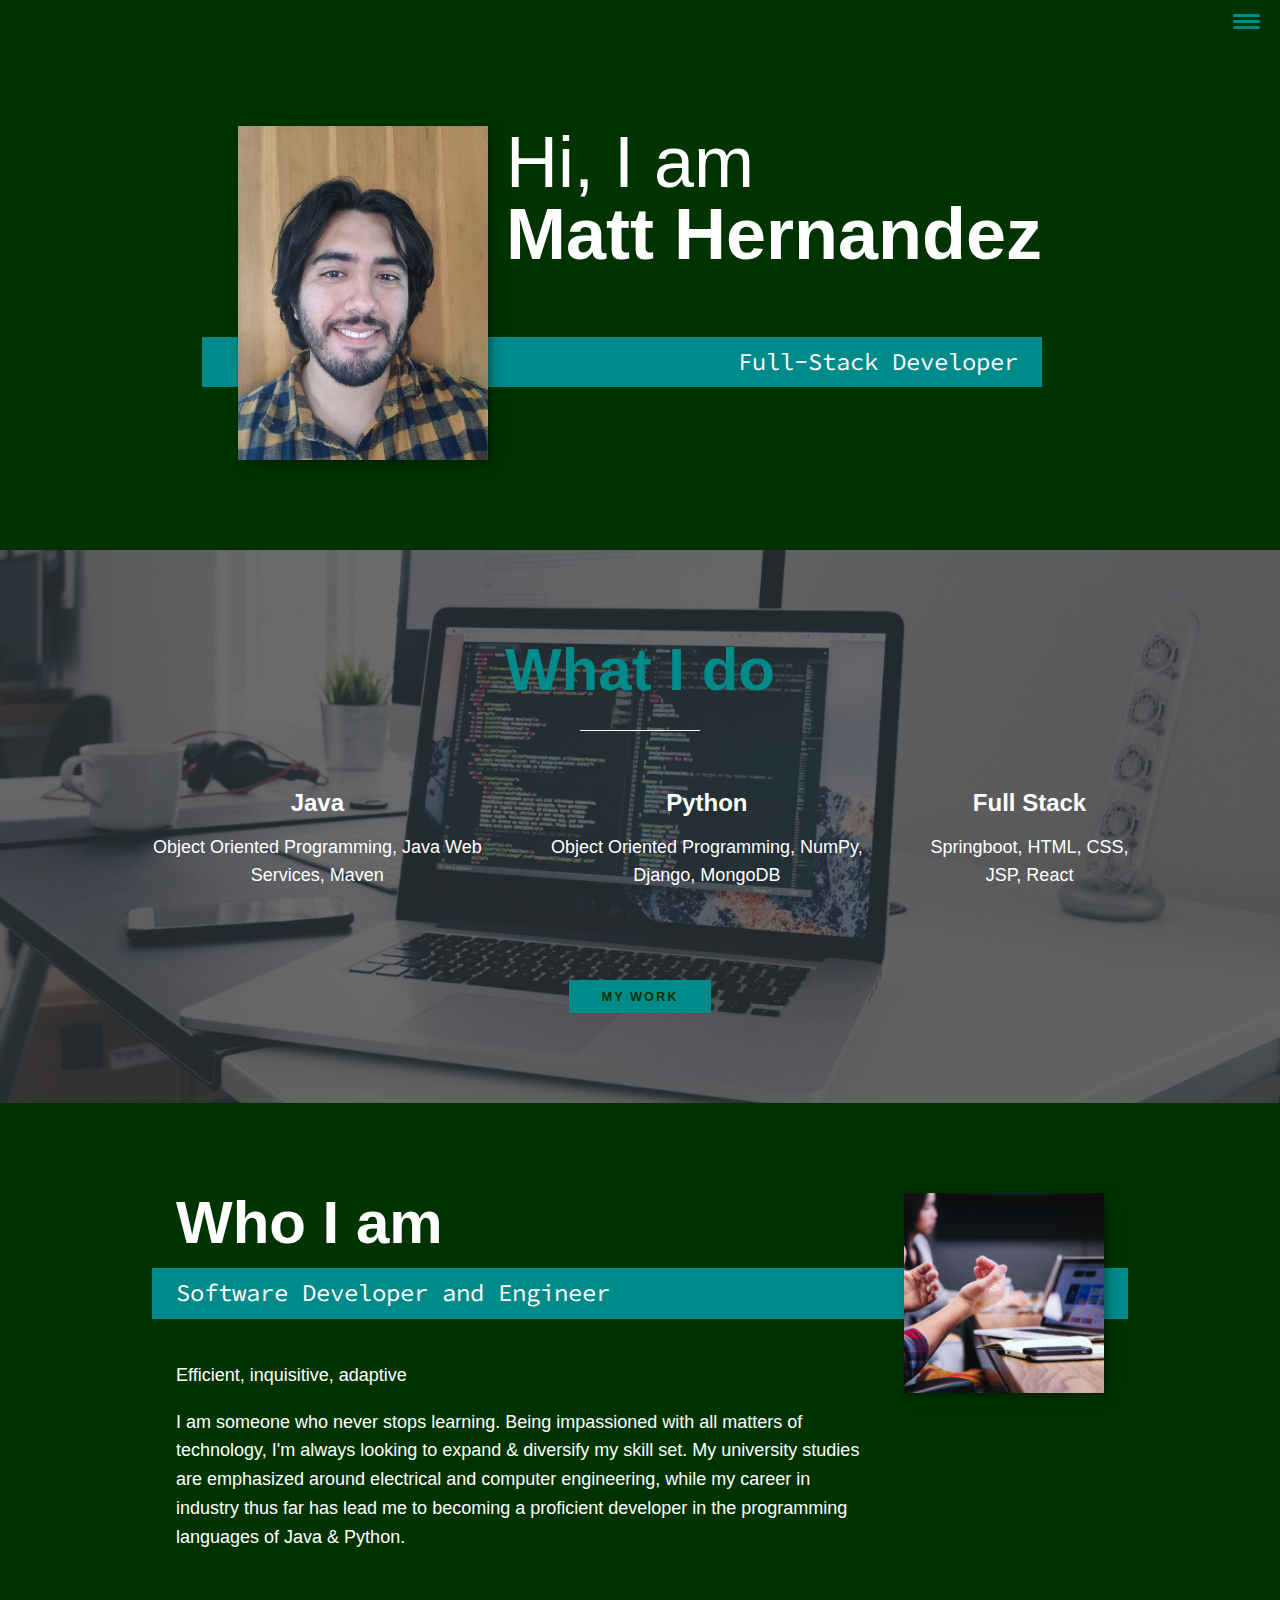
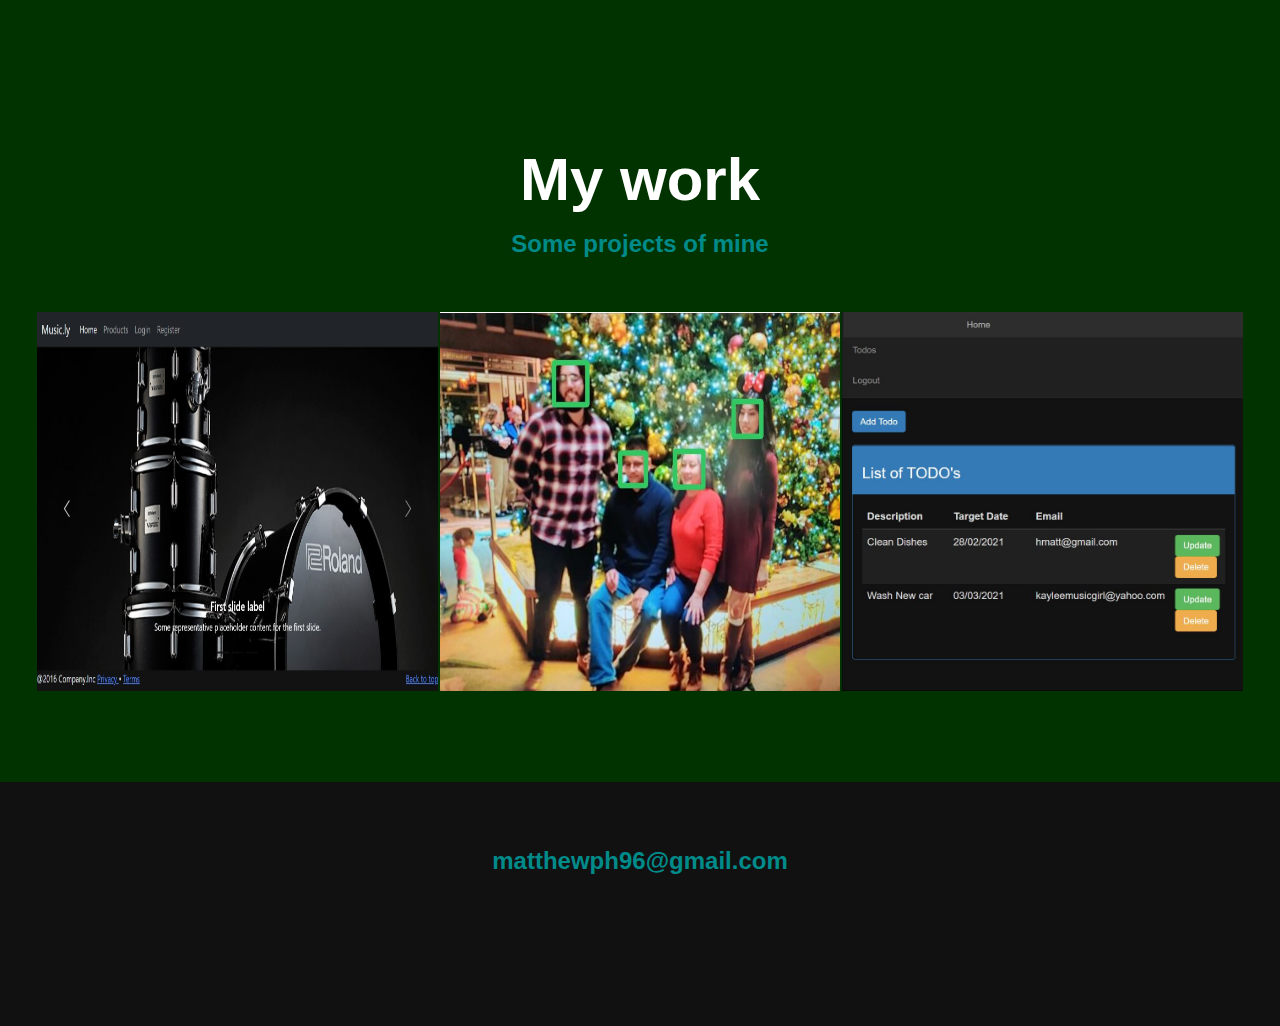
<file: index.html>
<!DOCTYPE html>
<html lang="en">
    <head>
        <meta charset="UTF-8" />
        <meta name="viewport" content="width=device-width, initial-scale=1.0" />
        <title>Matthew's Portfolio Website</title>
        <link rel="stylesheet"
              href="https://cdnjs.cloudflare.com/ajax/libs/font-awesome/5.11.2/css/all.css"
              integrity="sha256-46qynGAkLSFpVbEBog43gvNhfrOj+BmwXdxFgVK/Kvc="
              crossorigin="anonymous">

        <link rel="stylesheet" href="style.css">
        <link
                href="https://fonts.googleapis.com/css?family=Source+Code+Pro:400,900|Source+Sans
                +Pro:300,900&display=swap"
                rel="stylesheet">
    </head>
    <body>
        <header>
            <div class="logo">
                <i class="fas fa-meteor"></i>
            </div>
            <button class="nav-toggle" aria-label="toggle navigation">
                <span class="hamburger"></span>
            </button>
            <nav class="nav">
                <ul class="nav__list">
                    <li class="nav__item"><a href="#home" class="nav__link">Home</a></li>
                    <li class="nav__item"><a href="#services" class="nav__link">My Services</a></li>
                    <li class="nav__item"><a href="#about" class="nav__link">About Me</a></li>
                    <li class="nav__item"><a href="#work" class="nav__link">My Work</a></li>
                </ul>
            </nav>
        </header>

        <!-- Introduction -->
        <section class="intro" id="home">
            <h1 class="section__title section__title--intro">
                Hi, I am <strong>Matt Hernandez</strong>
            </h1>
            <p class="section__subtitle section__subtitle--intro">Full-Stack Developer</p>
            <img src="img/Matt_Headshot.jpg" alt="picture of me smiling" class="intro__img">
        </section>


        <!-- My Services -->
        <section class="my-services" id="services">
            <h2 class="section__title section__title--services">What I do</h2>
            <div class="services">
                <div class="service">
                    <h3>Java</h3>
                    <p>Object Oriented Programming, Java Web Services, Maven</p>
                </div>  <!-- / service -->

                <div class="service">
                    <h3>Python</h3>
                    <p>Object Oriented Programming, NumPy, Django, MongoDB</p>
                </div>  <!-- / service -->

                <div class="service">
                    <h3>Full Stack</h3>
                    <p>Springboot, HTML, CSS, JSP, React</p>
                </div>  <!-- / service -->
            </div>  <!-- / services -->

            <a href="#work" class="btn">My Work</a>
        </section>


        <!-- About me -->
        <section class="about-me" id="about">
            <h2 class="section__title section__title--about">Who I am</h2>
            <p class="section__subtitle section__subtitle--about">Software Developer and Engineer</p>

            <div class="about-me__body">
                <p>Efficient, inquisitive, adaptive</p>
               <p>I am someone who never stops learning. Being impassioned with all matters of technology, I'm always
               looking to expand & diversify my skill set. My university studies are emphasized around electrical and
               computer engineering, while my career in industry thus far has lead me to becoming a proficient developer
               in the programming languages of Java & Python.</p>
            </div>

            <img src="img/portfolio-07.jpg" alt="temp pic" class="about-me__img">
        </section>

        <!-- My Work -->
        <section class="my-work" id="work">
            <h2 class="section__title">My work</h2>
            <p class="section__subtitle section__subtitle--work">Some projects of mine</p>

            <div class="portfolio">
                <!-- Portfolio item 01 -->
                <a href="portfolio-musicstore.html" class="portfolio__item">
                    <img src="img/portfolio-musicstore-1.JPG" alt="Music Store" class="portfolio__img">
                </a>

                <!-- Portfolio item 02 -->
                <a href="portfolio-face.html" class="portfolio__item">
                    <img src="img/Face1.JPG" alt="" class="portfolio__img">
                </a>

                <!-- Portfolio item 03 -->
                <a href="portfolio-taskmanager.html" class="portfolio__item">
                    <img src="img/portfolio-taskmanager-1.JPG" alt="" class="portfolio__img">
                </a>
            </div>
        </section>


        <!-- Footer -->
        <footer class="footer">
            <a href="mailto:matthewph96@gmail.com" class="footer__link">matthewph96@gmail.com</a>
            <ul class="social-list">
                <li class="social-list__item">
                    <a class="social-list__link" href="https://www.linkedin.com/in/hernan-p-matt/">
                        <i class="fab fa-linkedin"></i>
                    </a>
                </li>

                <li class="social-list__item">
                    <a class="social-list__link" href="https://github.com/J-Baka">
                        <i class="fab fa-github-square"></i>
                    </a>
                </li>
            </ul>
        </footer>

        <script src="js/index.js"></script>
    </body>
</html>
</file>
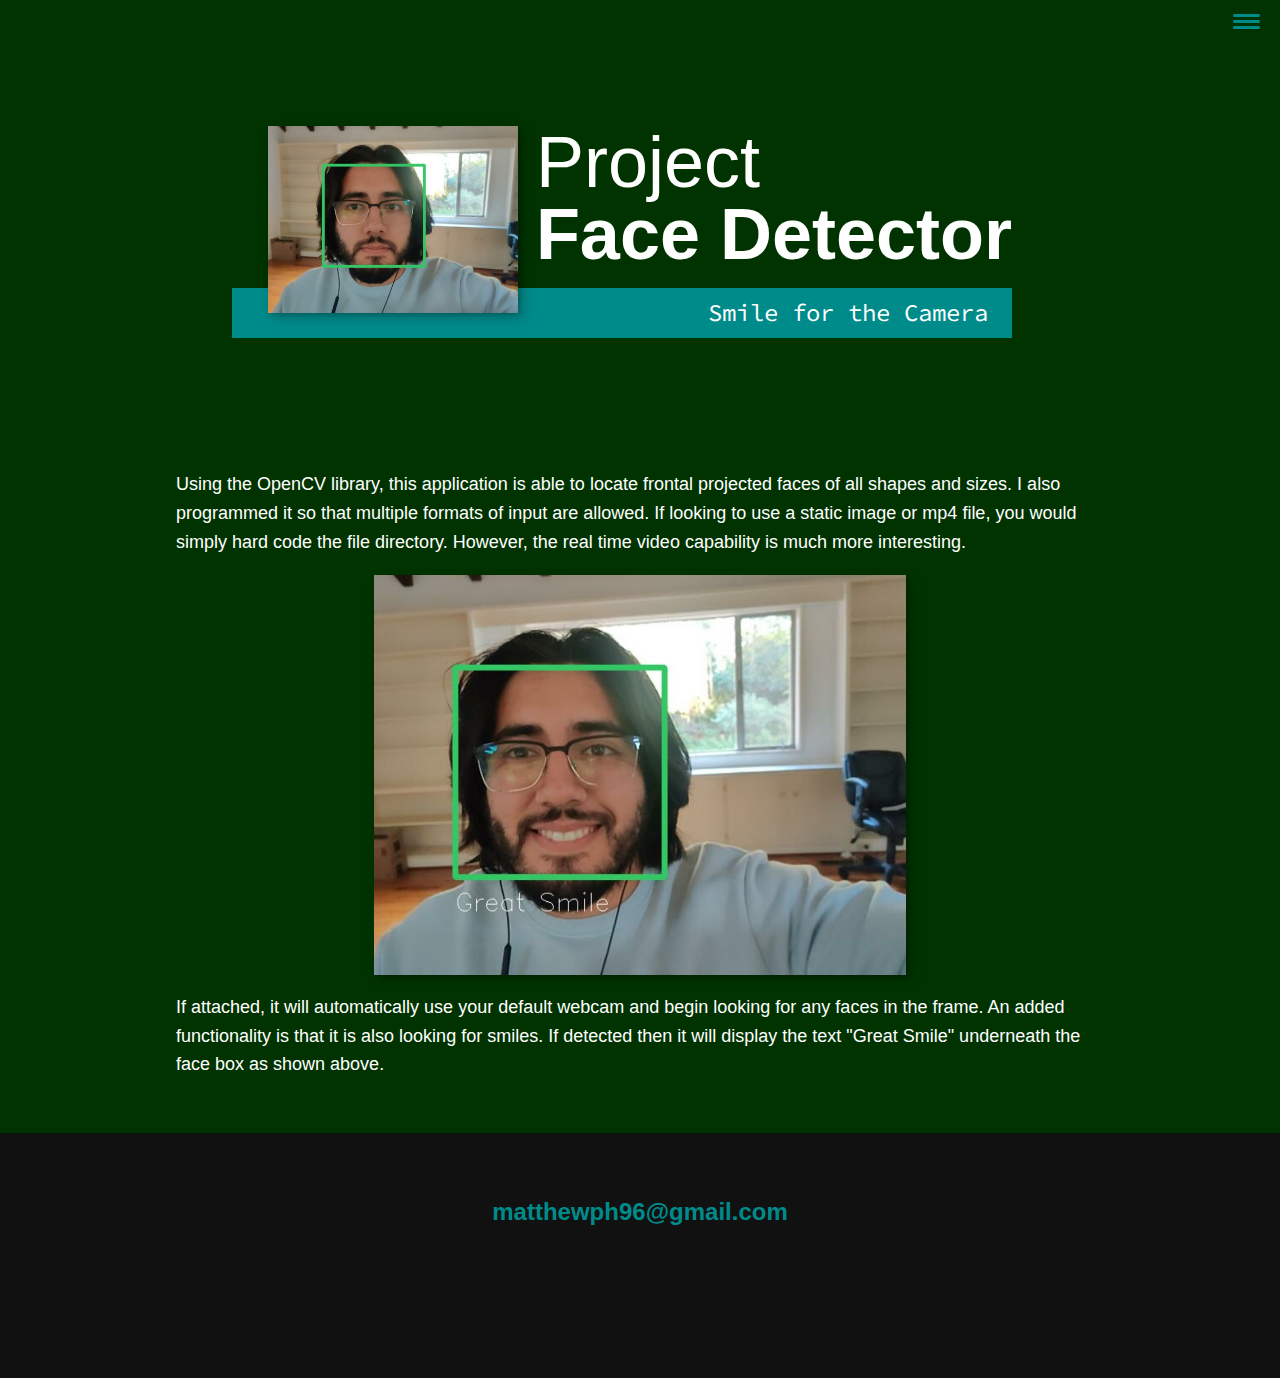
<file: portfolio-face.html>
<!DOCTYPE html>
<html lang="en">
    <head>
        <meta charset="UTF-8" />
        <meta name="viewport" content="width=device-width, initial-scale=1.0" />
        <title>Matthew's Portfolio Website</title>
        <link rel="stylesheet"
              href="https://cdnjs.cloudflare.com/ajax/libs/font-awesome/5.11.2/css/all.css"
              integrity="sha256-46qynGAkLSFpVbEBog43gvNhfrOj+BmwXdxFgVK/Kvc="
              crossorigin="anonymous">

        <link rel="stylesheet" href="style.css">
        <link
                href="https://fonts.googleapis.com/css?family=Source+Code+Pro:400,900|Source+Sans
                +Pro:300,900&display=swap"
                rel="stylesheet">
    </head>
    <body>
        <header>
            <div class="logo">
                <i class="fas fa-meteor"></i>
            </div>
            <button class="nav-toggle" aria-label="toggle navigation">
                <span class="hamburger"></span>
            </button>
            <nav class="nav">
                <ul class="nav__list">
                    <li class="nav__item"><a href="index.html" class="nav__link">Home</a></li>
                    <li class="nav__item"><a href="index.html#services" class="nav__link">My Services</a></li>
                    <li class="nav__item"><a href="index.html#about" class="nav__link">About Me</a></li>
                    <li class="nav__item"><a href="index.html#work" class="nav__link">My Work</a></li>
                </ul>
            </nav>
        </header>

        <!-- Introduction -->
        <section class="intro">
            <h1 class="section__title section__title--intro">
                Project <strong>Face Detector</strong>
            </h1>
            <p class="section__subtitle section__subtitle--intro">Smile for the Camera</p>
            <img src="img/Face2.JPG" alt="temp pic" class="intro__img">
        </section>

        <div class="portfolio-item-individual">
            <p>Using the OpenCV library, this application is able to locate frontal projected faces of all shapes
                and sizes. I also programmed it so that multiple formats of input are allowed. If looking to use
                a static image or mp4 file, you would simply hard code the file directory. However, the real time video
                capability is much more interesting. </p>

            <img src="img/Face3.JPG" alt="">

            <p> If attached, it will automatically use your default webcam and begin looking for any faces in the frame.
                An added functionality is that it is also looking for smiles. If detected then it will display the text
                "Great Smile" underneath the face box as shown above.</p>
        </div>





        <!-- Footer -->
        <footer class="footer">
            <a href="mailto:matthewph96@gmail.com" class="footer__link">matthewph96@gmail.com</a>
            <ul class="social-list">
                <li class="social-list__item">
                    <a class="social-list__link" href="https://www.linkedin.com/in/hernan-p-matt/">
                        <i class="fab fa-linkedin"></i>
                    </a>
                </li>

                <li class="social-list__item">
                    <a class="social-list__link" href="https://github.com/J-Baka/FaceDetection">
                        <i class="fab fa-github-square"></i>
                    </a>
                </li>
            </ul>
        </footer>


        <script src="js/index.js"></script>

    </body>
</html>
</file>
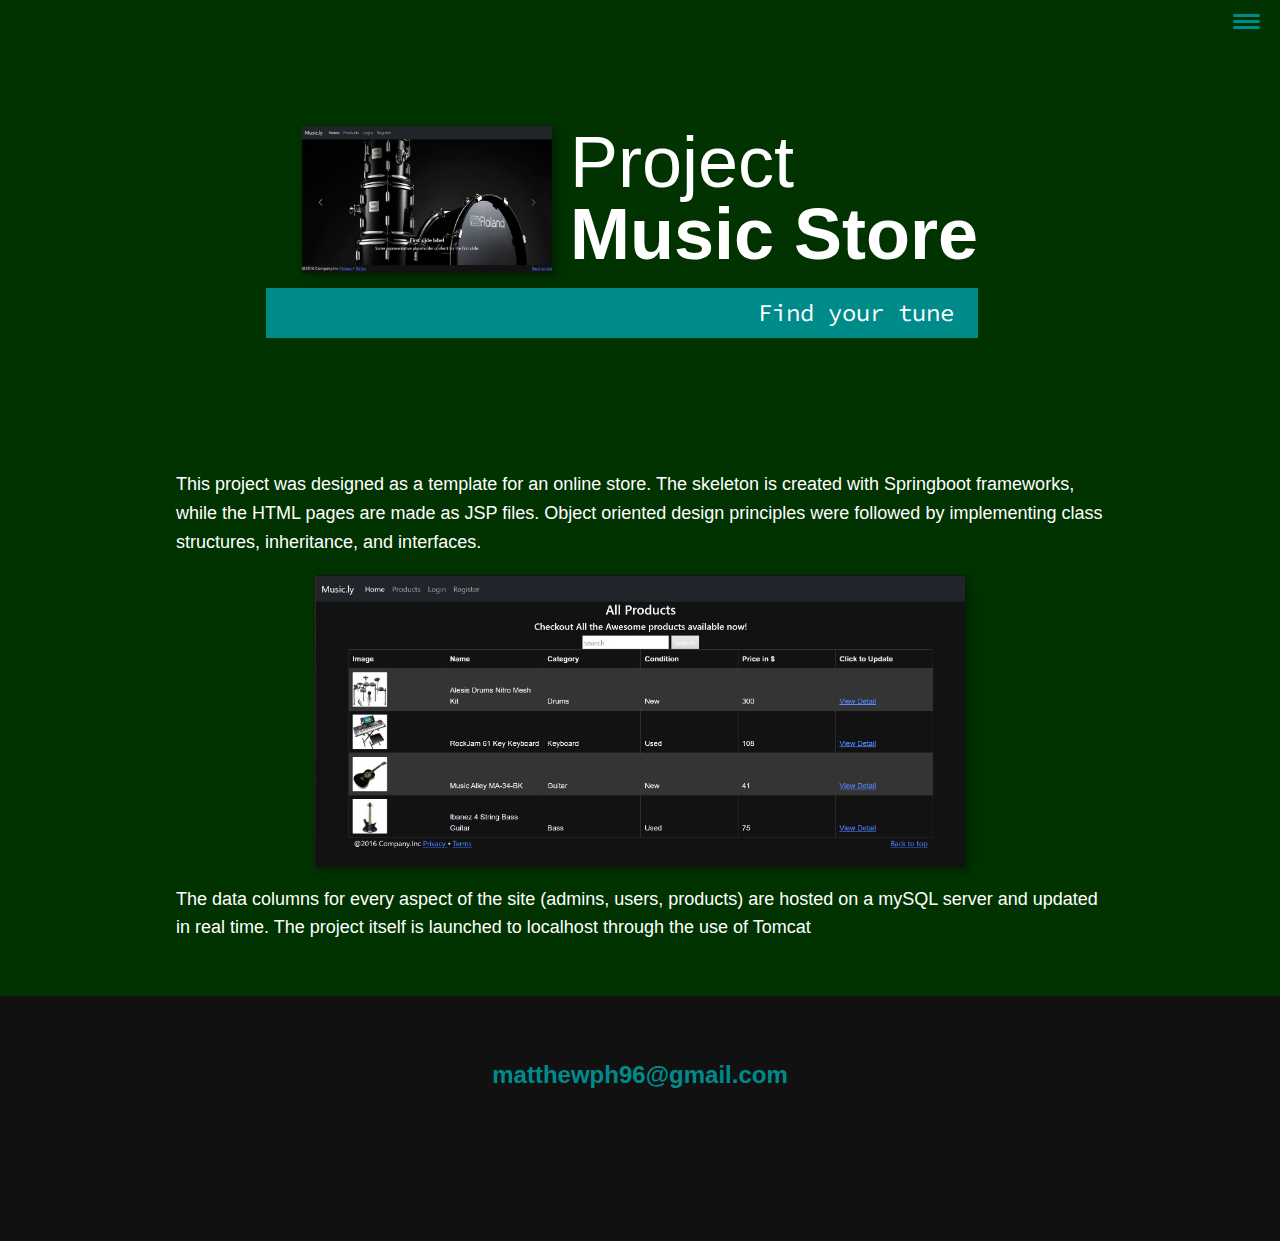
<file: portfolio-musicstore.html>
<!DOCTYPE html>
<html lang="en">
    <head>
        <meta charset="UTF-8" />
        <meta name="viewport" content="width=device-width, initial-scale=1.0" />
        <title>Matthew's Portfolio Website</title>
        <link rel="stylesheet"
              href="https://cdnjs.cloudflare.com/ajax/libs/font-awesome/5.11.2/css/all.css"
              integrity="sha256-46qynGAkLSFpVbEBog43gvNhfrOj+BmwXdxFgVK/Kvc="
              crossorigin="anonymous">

        <link rel="stylesheet" href="style.css">
        <link
                href="https://fonts.googleapis.com/css?family=Source+Code+Pro:400,900|Source+Sans
                +Pro:300,900&display=swap"
                rel="stylesheet">
    </head>
    <body>
        <header>
            <div class="logo">
                <i class="fas fa-meteor"></i>
            </div>
            <button class="nav-toggle" aria-label="toggle navigation">
                <span class="hamburger"></span>
            </button>
            <nav class="nav">
                <ul class="nav__list">
                    <li class="nav__item"><a href="index.html" class="nav__link">Home</a></li>
                    <li class="nav__item"><a href="index.html#services" class="nav__link">My Services</a></li>
                    <li class="nav__item"><a href="index.html#about" class="nav__link">About Me</a></li>
                    <li class="nav__item"><a href="index.html#work" class="nav__link">My Work</a></li>
                </ul>
            </nav>
        </header>

        <!-- Introduction -->
        <section class="intro">
            <h1 class="section__title section__title--intro">
                Project <strong>Music Store</strong>
            </h1>
            <p class="section__subtitle section__subtitle--intro">Find your tune</p>
            <img src="img/portfolio-musicstore-1.JPG" alt="temp pic" class="intro__img">
        </section>

        <div class="portfolio-item-individual">
            <p>This project was designed as a template for an online store. The skeleton is created with Springboot
                frameworks, while the HTML pages are made as JSP files. Object oriented design principles were followed
            by implementing class structures, inheritance, and interfaces.</p>

            <img src="img/portfolio-musicstore-2.JPG" alt="">

            <p>The data columns for every aspect of the site (admins, users, products) are hosted on a mySQL server
                and updated in real time. The project itself is launched to localhost through the use of Tomcat</p>
        </div>





        <!-- Footer -->
        <footer class="footer">
            <a href="mailto:matthewph96@gmail.com" class="footer__link">matthewph96@gmail.com</a>
            <ul class="social-list">
                <li class="social-list__item">
                    <a class="social-list__link" href="https://www.linkedin.com/in/hernan-p-matt/">
                        <i class="fab fa-linkedin"></i>
                    </a>
                </li>

                <li class="social-list__item">
                    <a class="social-list__link" href="https://github.com/J-Baka/MusicStore">
                        <i class="fab fa-github-square"></i>
                    </a>
                </li>
            </ul>
        </footer>


        <script src="js/index.js"></script>

    </body>
</html>
</file>
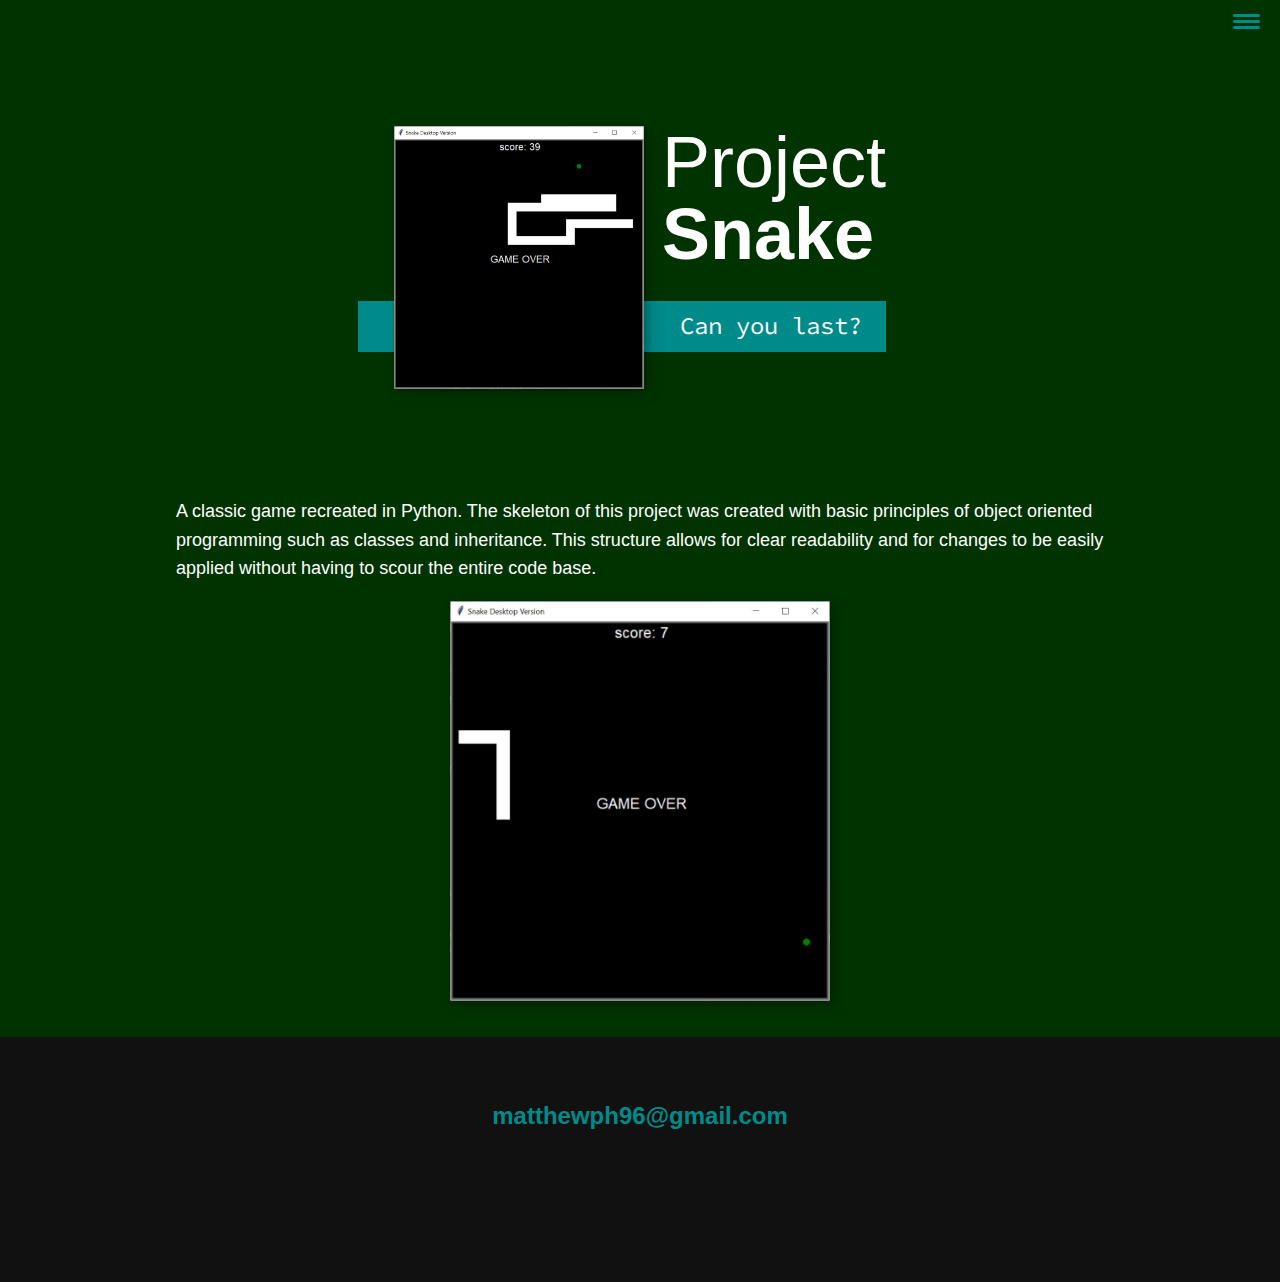
<file: portfolio-snake.html>
<!DOCTYPE html>
<html lang="en">
    <head>
        <meta charset="UTF-8" />
        <meta name="viewport" content="width=device-width, initial-scale=1.0" />
        <title>Matthew's Portfolio Website</title>
        <link rel="stylesheet"
              href="https://cdnjs.cloudflare.com/ajax/libs/font-awesome/5.11.2/css/all.css"
              integrity="sha256-46qynGAkLSFpVbEBog43gvNhfrOj+BmwXdxFgVK/Kvc="
              crossorigin="anonymous">

        <link rel="stylesheet" href="style.css">
        <link
                href="https://fonts.googleapis.com/css?family=Source+Code+Pro:400,900|Source+Sans
                +Pro:300,900&display=swap"
                rel="stylesheet">
    </head>
    <body>
        <header>
            <div class="logo">
                <i class="fas fa-meteor"></i>
            </div>
            <button class="nav-toggle" aria-label="toggle navigation">
                <span class="hamburger"></span>
            </button>
            <nav class="nav">
                <ul class="nav__list">
                    <li class="nav__item"><a href="index.html" class="nav__link">Home</a></li>
                    <li class="nav__item"><a href="index.html#services" class="nav__link">My Services</a></li>
                    <li class="nav__item"><a href="index.html#about" class="nav__link">About Me</a></li>
                    <li class="nav__item"><a href="index.html#work" class="nav__link">My Work</a></li>
                </ul>
            </nav>
        </header>

        <!-- Introduction -->
        <section class="intro">
            <h1 class="section__title section__title--intro">
                Project <strong>Snake</strong>
            </h1>
            <p class="section__subtitle section__subtitle--intro">Can you last?</p>
            <img src="img/portfolio-snake-1.JPG" alt="temp pic" class="intro__img">
        </section>

        <div class="portfolio-item-individual">
            <p>A classic game recreated in Python. The skeleton of this project was created with basic principles of
                object oriented programming such as classes and inheritance. This structure allows for clear readability
            and for changes to be easily applied without having to scour the entire code base.</p>

            <img src="img/portfolio-snake-2.JPG" alt="">
        </div>





        <!-- Footer -->
        <footer class="footer">
            <a href="mailto:matthewph96@gmail.com" class="footer__link">matthewph96@gmail.com</a>
            <ul class="social-list">
                <li class="social-list__item">
                    <a class="social-list__link" href="https://www.linkedin.com/in/hernan-p-matt/">
                        <i class="fab fa-linkedin"></i>
                    </a>
                </li>

                <li class="social-list__item">
                    <a class="social-list__link" href="https://github.com/J-Baka/Snake">
                        <i class="fab fa-github-square"></i>
                    </a>
                </li>
            </ul>
        </footer>


        <script src="js/index.js"></script>

    </body>
</html>
</file>
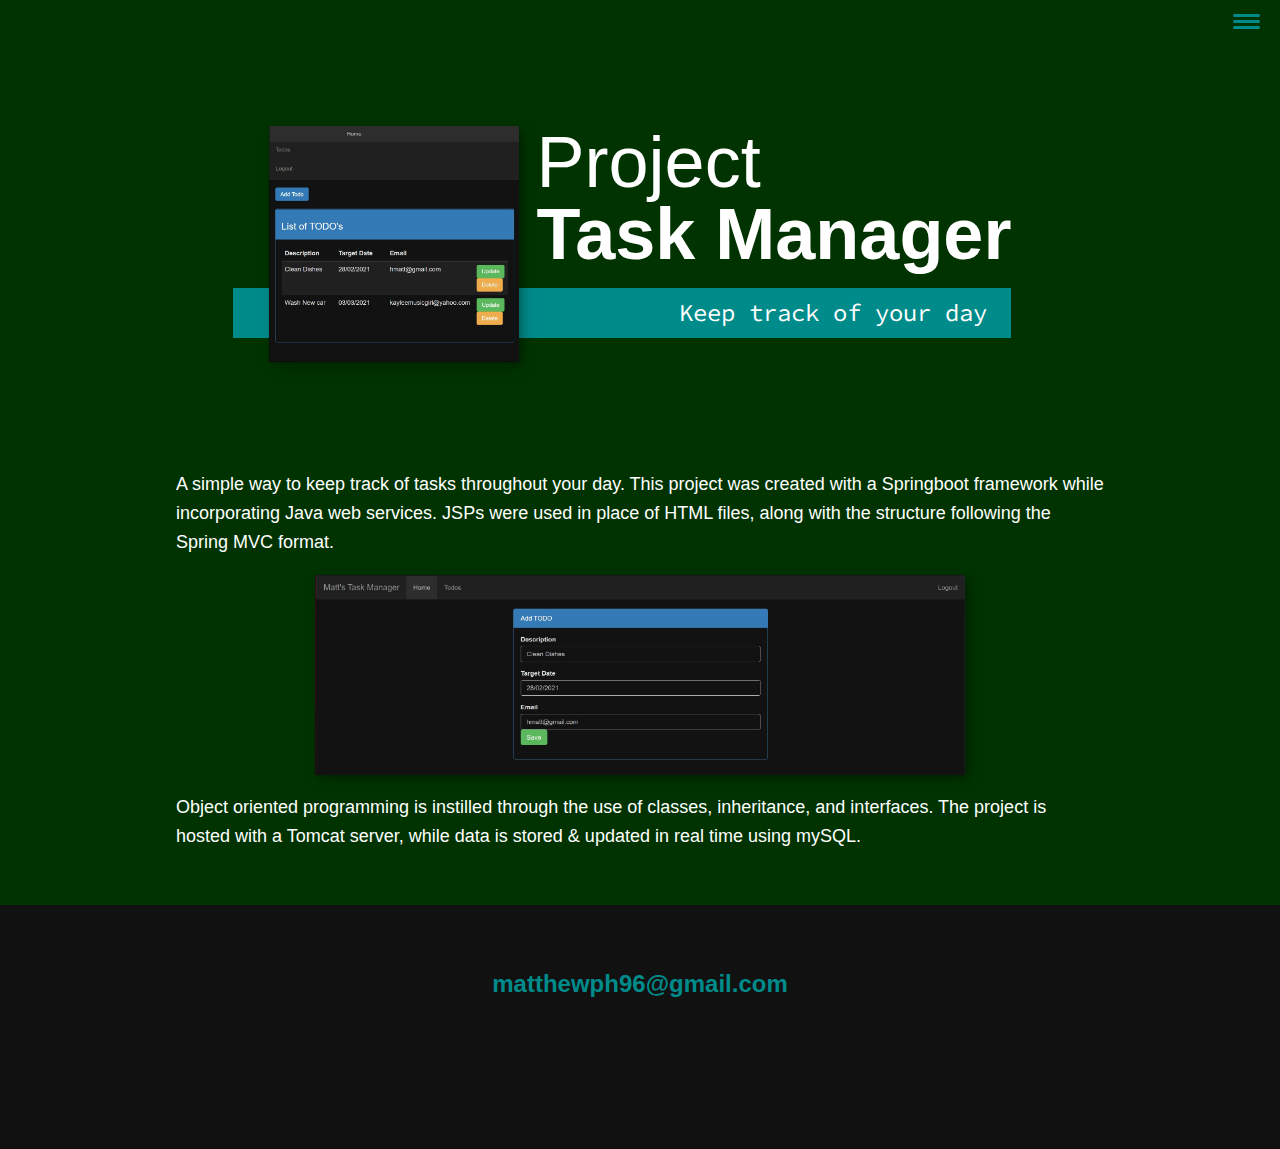
<file: portfolio-taskmanager.html>
<!DOCTYPE html>
<html lang="en">
    <head>
        <meta charset="UTF-8" />
        <meta name="viewport" content="width=device-width, initial-scale=1.0" />
        <title>Matthew's Portfolio Website</title>
        <link rel="stylesheet"
              href="https://cdnjs.cloudflare.com/ajax/libs/font-awesome/5.11.2/css/all.css"
              integrity="sha256-46qynGAkLSFpVbEBog43gvNhfrOj+BmwXdxFgVK/Kvc="
              crossorigin="anonymous">

        <link rel="stylesheet" href="style.css">
        <link
                href="https://fonts.googleapis.com/css?family=Source+Code+Pro:400,900|Source+Sans
                +Pro:300,900&display=swap"
                rel="stylesheet">
    </head>
    <body>
        <header>
            <div class="logo">
                <i class="fas fa-meteor"></i>
            </div>
            <button class="nav-toggle" aria-label="toggle navigation">
                <span class="hamburger"></span>
            </button>
            <nav class="nav">
                <ul class="nav__list">
                    <li class="nav__item"><a href="index.html" class="nav__link">Home</a></li>
                    <li class="nav__item"><a href="index.html#services" class="nav__link">My Services</a></li>
                    <li class="nav__item"><a href="index.html#about" class="nav__link">About Me</a></li>
                    <li class="nav__item"><a href="index.html#work" class="nav__link">My Work</a></li>
                </ul>
            </nav>
        </header>

        <!-- Introduction -->
        <section class="intro">
            <h1 class="section__title section__title--intro">
                Project <strong>Task Manager</strong>
            </h1>
            <p class="section__subtitle section__subtitle--intro">Keep track of your day</p>
            <img src="img/portfolio-taskmanager-1.JPG" alt="temp pic" class="intro__img">
        </section>

        <div class="portfolio-item-individual">
            <p>A simple way to keep track of tasks throughout your day. This project was created with a Springboot
            framework while incorporating Java web services. JSPs were used in place of HTML files, along with the
            structure following the Spring MVC format.</p>

            <img src="img/portfolio-taskmanager-2.JPG" alt="">

            <p>Object oriented programming is instilled through the use of classes, inheritance, and interfaces.
                The project is hosted with a Tomcat server, while data is stored & updated in real time using mySQL. </p>
        </div>





        <!-- Footer -->
        <footer class="footer">
            <a href="mailto:matthewph96@gmail.com" class="footer__link">matthewph96@gmail.com</a>
            <ul class="social-list">
                <li class="social-list__item">
                    <a class="social-list__link" href="https://www.linkedin.com/in/hernan-p-matt/">
                        <i class="fab fa-linkedin"></i>
                    </a>
                </li>

                <li class="social-list__item">
                    <a class="social-list__link" href="https://github.com/J-Baka/TaskManager">
                        <i class="fab fa-github-square"></i>
                    </a>
                </li>
            </ul>
        </footer>


        <script src="js/index.js"></script>

    </body>
</html>
</file>
<file: style.css>
*,
*::before,
*::after {
    box-sizing: border-box;
}

/* Custom Properties */

:root {
    --ff-primary: 'Source Sans Pro', sans-serif;
    --ff-secondary: 'Source Code Pro', monospace;

    --fw-reg: 300;
    --fw-bold: 900;

    --clr-light: #ffffff;
    --clr-dark: #003300;
    --clr-accent: #008B8B;

    --fs-h1: 3rem;
    --fs-h2: 2.25rem;
    --fs-h3: 1.25rem;
    --fs-body: 1rem;

    --bs: 0.25em 0.25em 0.75em rgba(0,0,0,.25),
          0.125em 0.125em 0.25em rgba(0,0,0,.15);
}

@media (min-width: 800px) {
    :root {
        --fs-h1: 4.5rem;
        --fs-h2: 3.75rem;
        --fs-h3: 1.5rem;
        --fs-body: 1.125rem;
    }
}

/* General styles */

html {
    scroll-behavior: smooth;
}

body {
    background: var(--clr-dark);
    color: var(--clr-light);
    margin: 0;
    font-family: var(--ff-primary);
    font-size: var(--fs-body);
    line-height: 1.6;
}

section {
    padding: 5em 2em;
}

img {
    display: block;
    max-width: 100%;
}

strong { font-weight: var(--fw-bold) }

:focus {
    outline: 3px solid var(--clr-accent);
    outline-offset: 3px;
}

/*Buttons*/

.btn {
    display: inline-block;
    padding: .5em 2.5em;
    background: var(--clr-accent);
    color: var(--clr-dark);
    text-decoration: none;
    cursor: pointer;
    font-size: .8rem;
    text-transform: uppercase;
    letter-spacing: 2px;
    font-weight: var(--fw-bold);
    transition: transform 200ms ease-in-out;
}

.btn:hover {
    transform: scale(1.1);
}
/* Typography */

h1,
h2,
h3 {
    line-height: 1;
    margin: 0;
}

h1 { font-size: var(--fs-h1) }
h2 { font-size: var(--fs-h2) }
h3 { font-size: var(--fs-h3) }


.section__title {
    margin-bottom: .25em;
}

.section__title--intro {
    font-weight: var(--fw-reg);
}

.section__title--intro strong {
    display: block;
}

.section__subtitle {
    margin: 0;
    font-size: var(--fs-h3);
}

.section__subtitle--intro,
.section__subtitle--about {
    background: var(--clr-accent);
    padding: .25em 1em;
    font-family: var(--ff-secondary);
    margin-bottom: 1em;
}

.section__subtitle--work {
        color: var(--clr-accent);
        font-weight: var(--fw-bold);
        margin-bottom: 2em;
    }

/*header*/

header {
    display: flex;
    justify-content: space-between;
    padding: 1em;
}

.logo {
    max-width: 100px;
}

.nav {
    position: fixed;
    background: var(--clr-dark);
    color: var(--clr-light);
    top: 0;
    bottom: 0;
    left: 0;
    right: 0;
    z-index: 100;

    transform: translate(100%);
    transition: transform 250ms cubic-bezier(.5, 0, .5, 1);
}

.nav__list {
    list-style: none;
    display: flex;
    height: 100%;
    flex-direction: column;
    justify-content: space-evenly;
    align-items: center;
    margin: 0;
    padding: 0;
}

.nav__link {
    color: inherit;
    font-weight: var(--fw-bold);
    font-size: var(--fs-h3);
    text-decoration: none;
}

.nav__link:hover {
    color: var(--clr-accent);
}

.nav-toggle {
    padding: .5em;
    background: transparent;
    border: 0;
    cursor: pointer;
    position: absolute;
    right: 1em;
    top: 1em;
    z-index: 1000;
}

.nav-open .nav {
    transform: translate(0);
}

.nav-open .nav-toggle {
    position: fixed;
}

.nav-open .hamburger {
    transform: rotate(.625turn);
}

.nav-open .hamburger::before {
    transform: rotate(90deg) translate(-6px);
}

.nav-open .hamburger::after {
    opacity: 0;
}

.hamburger {
    display: block;
    position: relative;
}

.hamburger,
.hamburger::before,
.hamburger::after {
    background: var(--clr-accent);
    width: 2em;
    height: 3px;
    border-radius: 1em;
    transition: transform 250ms ease-in-out;
}

.hamburger::before,
.hamburger::after {
    content: '';
    position: absolute;
    left: 0;
    right: 0;
}

.hamburger::before { top: 6px; }
.hamburger::after { bottom: 6px; }


/*Intro section */

.intro {
    position: relative;
}

.intro__img {
    box-shadow: var(--bs);
}

.section__subtitle--intro {
    display: inline-block;
}

@media (min-width: 600px) {
    .intro {
        display: grid;
        width: min-content;
        margin: 0 auto;
        grid-column-gap: 1em;
        grid-template-areas:
        "img title"
        "img subtitle";
        grid-template-columns: min-content max-content;
    }

    .intro__img {
        grid-area: img;
        min-width: 250px;
        position: relative;
        z-index: 2;
    }

    .section__subtitle--intro {
        align-self: start;
        grid-column: -1 / 1;
        grid-row: 2;
        text-align: right;
        position: relative;
        left: -1.5em;
        width: calc(100% + 1.5em);
    }
}


    /*My Services Section*/

    .my-services {
        background-color: var(--clr-dark);
        background-image: url("img/services-bg.jpg");
        background-size: cover;
        /*background-blend-mode: multiply;*/
        color: var(--clr-light);
        text-align: center;
    }

    .section__title--services {
        color: var(--clr-accent);
        position: relative;
    }

    .section__title--services::after {
    content: "";
    display: block;
    width: 2em;
    height: 1px;
    margin: 0.5em auto 1em;
    background: var(--clr-light);
    opacity: 1;
}

    .services {
        margin-bottom: 4em;
    }

    .service {
        max-width: 500px;
        margin: 0 auto;
    }

    @media (min-width: 800px) {
        .services {
            display: flex;
            max-width: 1000px;
            margin-left: auto;
            margin-right: auto;
        }

        .service + .service {
            margin-left: 2em;
        }
    }


    /*About Me*/
    .about-me {
        background-color: var(--clr-dark);
        max-width: 1000px;
        margin: 0 auto;
    }

    .about-me__img {
        box-shadow: var(--bs);
    }

    @media (min-width: 600px) {
        .about-me {
            display: grid;
            grid-template-columns: 1fr 200px;
            grid-template-areas:
                "title img"
                "subtitle img"
                "text img";
            grid-column-gap: 2em;
        }

        .section__title--about {
            grid-area: title;
        }

        .section__subtitle--about {
            grid-column: 1 / -1;
            grid-row: 2;
            position: relative;
            left: -1em;
            width: calc(100% + 2em);
            padding-left: 1em;
            padding-right: calc(200px + 4em);
        }

        .about-me__img {
            grid-area: img;
            position: relative;
            z-index: 2;
        }
    }

    /*My work*/

    .my-work {
        background-color: var(--clr-dark);
        color: var(--clr-light);
        text-align: center;
    }

    .portfolio {
        display: grid;
        grid-template-columns: repeat(auto-fit, minmax(300px, 1fr));
    }

    .portfolio__item {
        background: var(--clr-accent);
        overflow: hidden;
        max-height: 500px;
        margin: 0.05em;
    }

    .portfolio__img {
        transition: transform 750ms cubic-bezier(0.5, 0, 0.5, 1), opacity 250ms linear;
        width: 100%;
        height: 100%;
        display: block;
    }

    .portfolio__item:focus {
        position: relative;
        z-index: 2;
    }

    .portfolio__img:hover,
    .portfolio__item:focus .portfolio__img {
        transform: scale(1.2);
        opacity: .5;
    }

    /*footer*/

    .footer {
        background: #111;
        color: var(--clr-accent);
        text-align: center;
        padding: 2.5em 0;
        font-size: var(--fs-h3);
    }

    .footer a {
        color: inherit;
        text-decoration: none
    }

    .footer__link {
        font-weight: var(--fw-bold);
    }

    .footer__link:hover,
    .social-list__link:hover {
        opacity: .7;
    }

    .footer__link:hover {
        text-decoration: underline;
    }

    .social-list {
        list-style: none;
        display: flex;
        justify-content: center;
        margin: 2em 0 0;
        padding: 0;
    }

    .social-list__item {
        margin: 0 .5em;
    }

    .social-list__link {
        padding: .5em;
    }


    /* Individual portfolio item styles */

.portfolio-item-individual {
    padding: 0 2em 2em;
    max-width: 1000px;
    margin: 0 auto;
    position: relative;
}

.portfolio-item-individual p {
    max-width: 1000px;
    margin-left: auto;
    margin-right: auto;
}

.portfolio-item-individual img {
    box-shadow: var(--bs);
    max-width: 70%;
    max-height: 400px;
    margin-left: auto;
    margin-right: auto;
    display: block;
}
</file>
